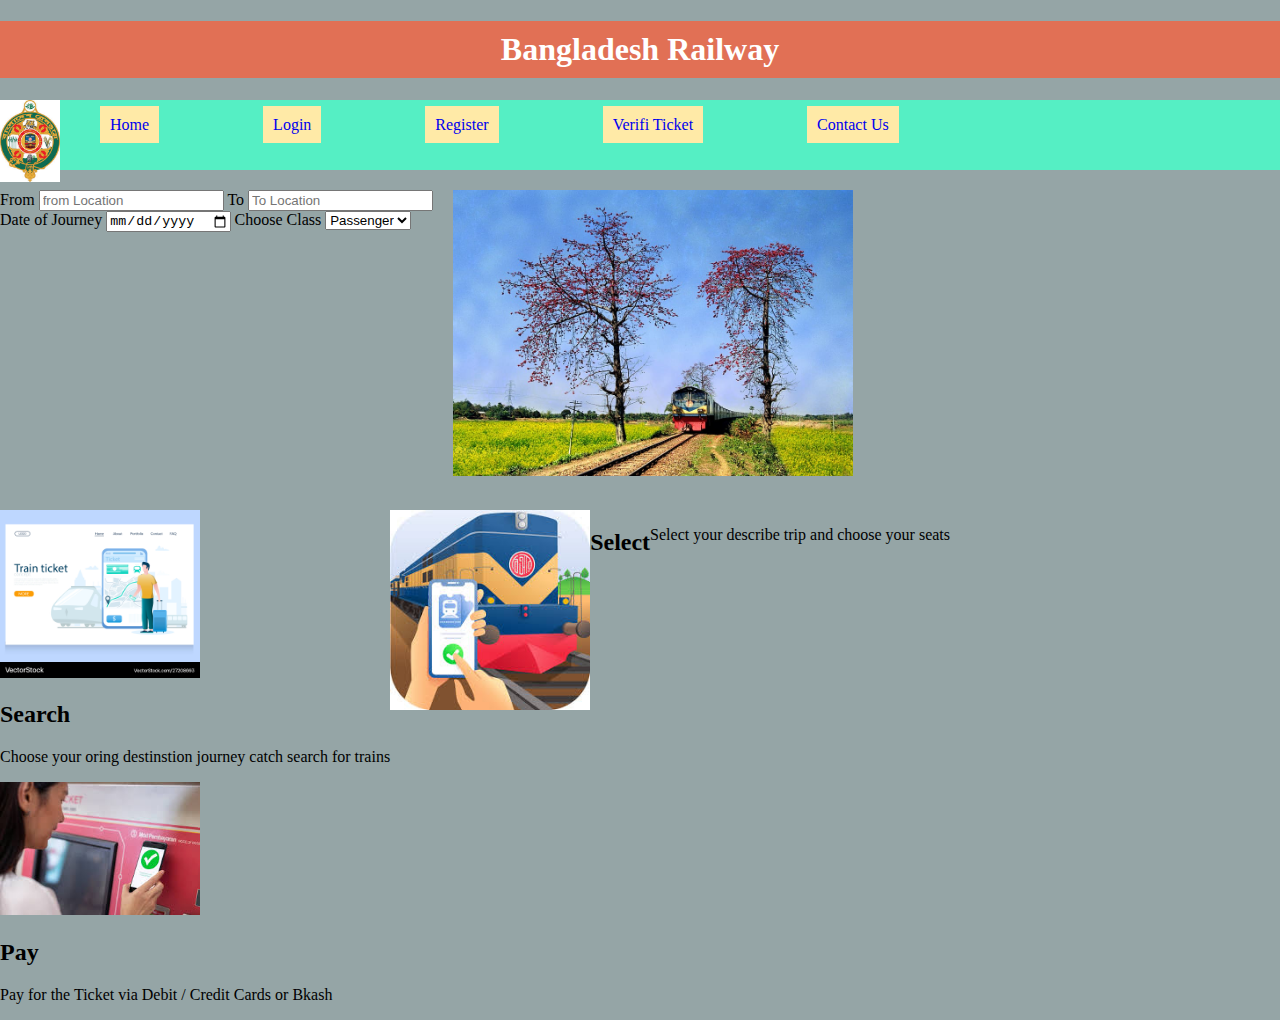
<file: development/index.html>
<!DOCTYPE html>
<html lang="en">
<head>
    <meta charset="UTF-8">
    <meta name="viewport" content="width=device-width, initial-scale=1.0">
    <title>Bangladesh Train Website</title>
    <link rel="stylesheet" href="style.css">
    <link rel="icon" href="images.jpeg">
    <link rel="preconnect" href="https://fonts.googleapis.com">
<link rel="preconnect" href="https://fonts.gstatic.com" crossorigin>
<link href="https://fonts.googleapis.com/css2?family=Roboto:ital,wght@0,100;0,300;0,400;0,500;0,700;0,900;1,100;1,300;1,400;1,500;1,700;1,900&display=swap" rel="stylesheet">
</head>
<body>
    <div class="nav_title">
        <h1 class="nav_text">
              Bangladesh Railway
        </h1>
 </div>
        <!-- === Header area start === -->
        <nav class="nav-area">
            <div class="text-area">
                  <div class="logo">
                   <img class="imglogo" src="logo.jpeg" alt="train_logo" width="60px">
                  </div>
                  
            </div>
            <div class="nav_item">
               <ul>
                   <li><a href="#home">Home</a></li>
                   <li><a href="#Login">Login</a></li>
                   <li><a href="#Register">Register</a></li>
                   <li><a href="#verifi_ticket">Verifi Ticket</a></li>
                   <li><a href="#contact">Contact Us</a></li>
               </ul>
            </div>
      </nav>
      <!-- === Header area End === -->
      <!-- === Hero area start === -->
       <div class="hero-area">
          <form  class="form-area" action="">
            <label for="from">From</label>
            <input type="text" placeholder="from Location"> 
            <label for="to">To</label>
            <input type="text" placeholder="To Location"> <br>
            <label for="journey">Date of Journey</label>
            <input type="date" placeholder="01-03-2022">
            <label for="choose">Choose Class</label>
            <select name="" id="">
                <option value="">Passenger</option>
                <option value="">Business</option>
                <option value="">local</option>
                <option value="">Lux-zury</option>
            </select>
          </form>
          <div class="hero-banner">
              <img src="bangladesh-train-landscape.jpg" alt="Train picture" width="400px">
          </div>
       </div>
       <!-- === Hero area end === -->

         <!-- === footer area start === -->
          <div class="footer-area">
            <div class="search-area">
                <div class="img_search">
                    <img src="search.jpg" alt="search_logo" width="200px">
                </div>
                <h2 class="search_title">
                    Search
                </h2>
                <p class="pera">
                    Choose your oring destinstion
                    journey catch search for trains
                </p>
            </div>
            <div class="select-area"></div>
                <div class="img_select">
                    <img src="select.jpeg" alt="select_logo" width="200px">
                </div>
                <h2 class="search_title">
                    Select
                </h2>
                <p class="pera">
                    Select your describe trip and
                    choose your seats
                </p>
            </div>
            <div class="pay-area"></div>
            <div class="img_pay">
                <img src="pay.jpeg" alt="pay_logo" width="200px">
            </div>
            <h2 class="pay_title">
                Pay
            </h2>
            <p class="pera">
                Pay for the Ticket via Debit / 
                Credit Cards or Bkash
            </p>
        </div>
          </div>
         <!-- === footer area end === -->


</body>
</html>
</file>
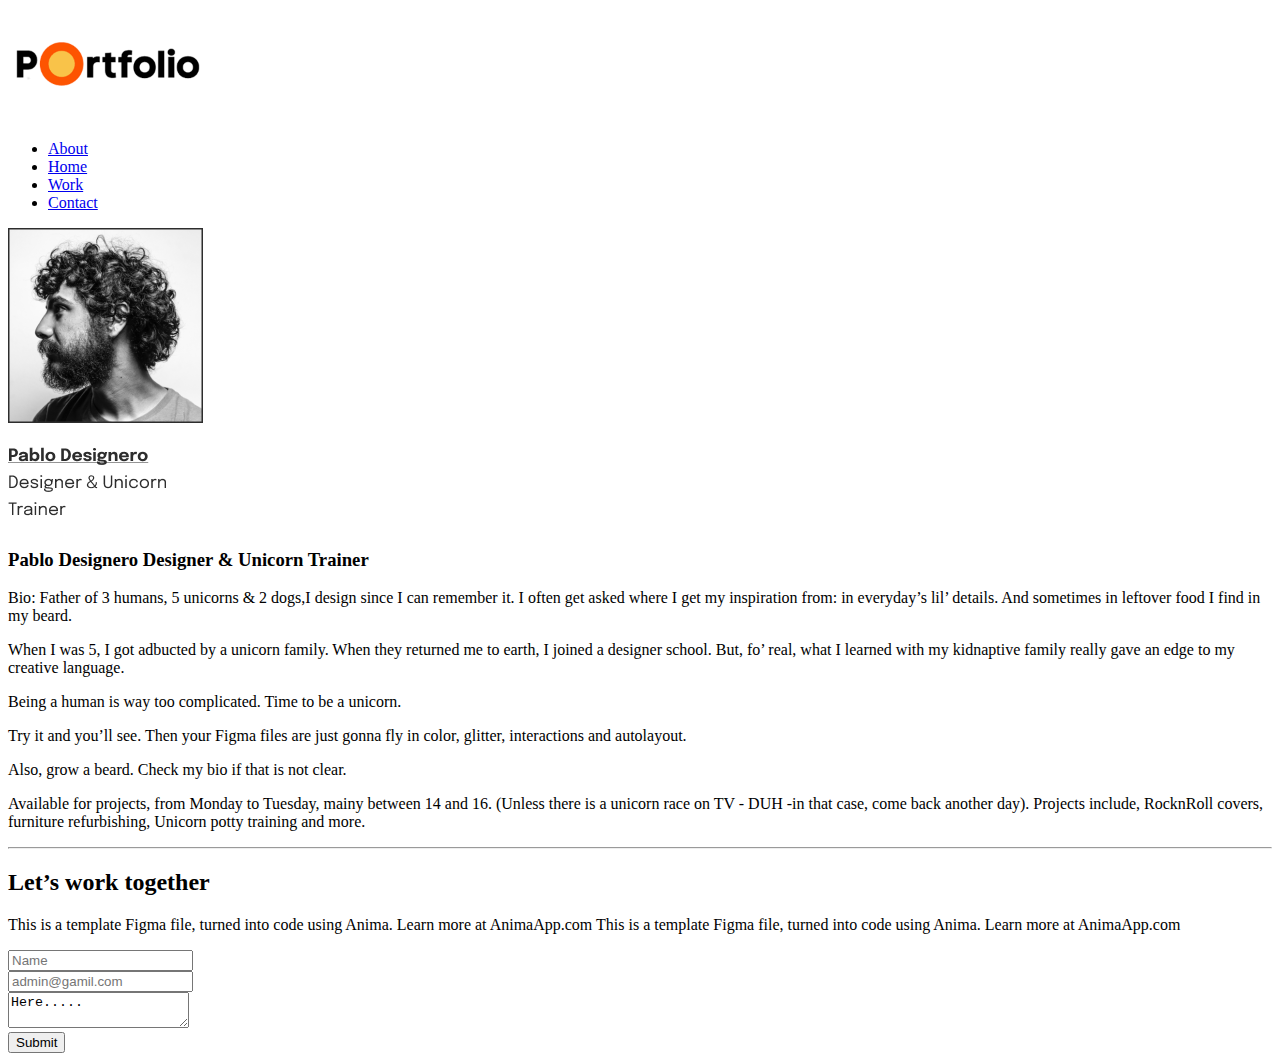
<file: figma design/index.html>
<!DOCTYPE html>
<html lang="en">
<head>
    <meta charset="UTF-8">
    <meta name="viewport" content="width=device-width, initial-scale=1.0">
    <title>Portfolio</title>
    <link rel="stylesheet" href="https://cdnjs.cloudflare.com/ajax/libs/font-awesome/6.6.0/css/all.min.css" integrity="sha512-Kc323vGBEqzTmouAECnVceyQqyqdsSiqLQISBL29aUW4U/M7pSPA/gEUZQqv1cwx4OnYxTxve5UMg5GT6L4JJg==" crossorigin="anonymous" referrerpolicy="no-referrer" />
</head>
<body>
       <!-- === Start Nav area === -->

       <section class="nav-area">
        <nav class="nab">
          <img src="download.png" alt="Logo" width="200px">
          <ul class="nav_list">
               <li>
                  <a href="#">About</a>
               </li>
               <li>
                  <a href="#">Home</a>
               </li>
               <li>
                  <a href="#">Work</a>
               </li>
               <li>
                  <a href="#">Contact</a>
               </li>
          </ul>
        </nav>
  </section>
     <!-- === End Nav area === -->

     <!-- === start header area === -->

       <sectin class="header-area">
           <div class="header">
               <img src="Persona.png" alt="Photo">
               <h3 class="text">
                 <span class="highlight">Pablo Designero</span> 
                Designer & Unicorn Trainer
               </h3>
               <p class="pera">
                 <span class="highlight">Bio</span>: Father of 3 humans, 5 unicorns & 2 dogs,I design since I can remember it. I often get asked where I get my inspiration from: in everyday’s lil’ details. And sometimes in leftover food I find in my beard.
               </p>
           </div>
       </sectin>

      <!-- === End header area === -->

      <!-- === Start Body Area === -->

      <section class="body-area">
        <div class="body">
            <p class="title">
              When I was 5, I got adbucted by a unicorn family. When they returned me to earth, I joined a designer school. But, fo’ real, what I learned with my kidnaptive family really gave an edge to my creative language.
            </p>
            <p class="text1">
              Being a human is way too complicated. Time to be a unicorn.
            </p>
            <p class="text2">
              Try it and you’ll see. Then your Figma files are just gonna fly in color, glitter, interactions and autolayout.
            </p>
            <p class="text3">
              Also, grow a beard. Check my bio if that is not clear.
            </p>
            <p class="text4">
              Available for projects, from Monday to Tuesday, mainy between 14 and 16. (Unless there is a unicorn race on TV - DUH -in that case, come back another day).
              Projects include, RocknRoll covers, furniture refurbishing, Unicorn potty training and more.
            </p>
        </div>
    </section>
     <!-- === End Body Area === -->

       <!-- === Start footer Area === -->
          
           <section class="footer-area">
                <div class="footer">
                    <hr>
                    <div class="text-area">
                        <h2 class="footer-text">Let’s work together</h2>
                        <p class="footer-pera">
                            This is a template Figma file, turned into code using Anima. Learn more at AnimaApp.com This is a template Figma file, turned into code using Anima. Learn more at AnimaApp.com
                        </p>
                    </div>
                    <div class="icon-footer">
                        <i class="fa-brands fa-discord"></i>
                        <i class="fa-brands fa-facebook"></i>
                        <i class="fa-solid fa-globe"></i>
                        <i class="fa-brands fa-square-instagram"></i>
                        <i class="fa-brands fa-github"></i>
                    </div>
                    <div class="form-design">
                        <form action="">
                            <input type="text" placeholder="Name"> <br>
                            <input type="email" placeholder="admin@gamil.com"> <br>
                            <textarea name="" id= "">Here.....</textarea> <br>
                            <input type="submit" value="Submit">
                        </form>
                    </div>
                </div>
           </section>

       <!-- === Start footer Area === -->


</body>
</html>
</file>
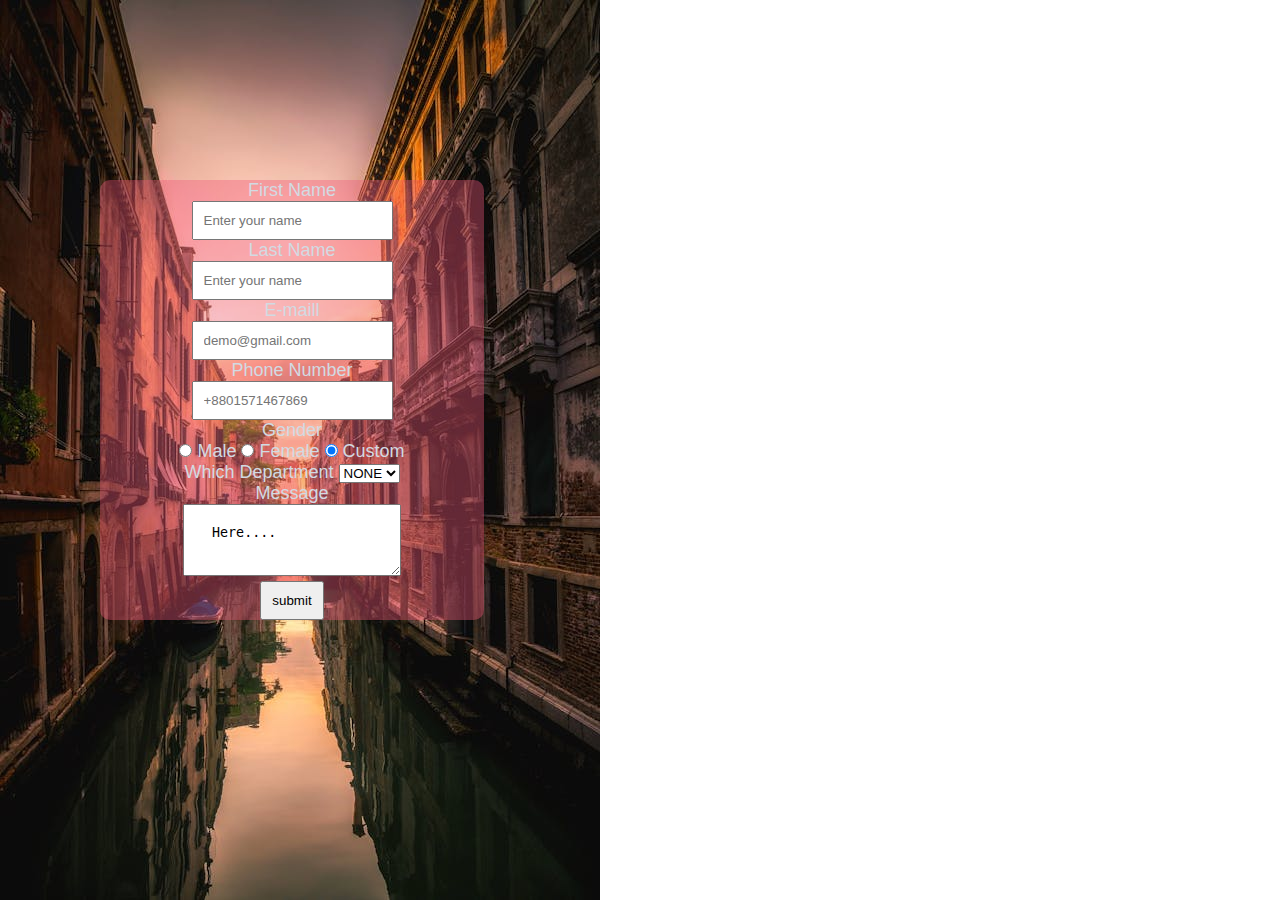
<file: html,css from/index.html>
<!DOCTYPE html>
<html lang="en">
<head>
    <meta charset="UTF-8">
    <meta name="viewport" content="width=device-width, initial-scale=1.0">
    <title>Registation Form</title>
    <link rel="icon" href="images.jpeg">
    <link rel="stylesheet" href="style.css">
</head>
<body>
         <div class="design_form">
                <div class="fname">
                    <label for="lname">First Name</label> <br>
                    <input type="text"placeholder="Enter your name">
                </div>
                <div class="lname">
                    <label for="lname">Last Name</label> <br>
                    <input type="text" placeholder="Enter your name">
                </div>
                <div class="mail">
                    <label for="mail">E-maill</label> <br>
                    <input type="email" placeholder="demo@gmail.com">
                </div>
                <div class="p_no">
                    <label for="p_no">Phone Number</label> <br>
                    <input type="tel"
                    placeholder="+8801571467869"
                    pattern="[0-9]{3}-[0-9]{2}-[0-9]{3}">
                </div>
                <div class="gender">
                       <label for="gn">Gender</label> <br>
                       <input type="radio">
                       <label for="male">Male</label>
                       <input type="radio">
                       <label for="female">Female</label>
                       <input type="radio"  checked>
                       <label for="custom">Custom</label>
                </div>
                <div class="option">
                    <label for="">Which Department </label>
                      <select>
                        <option value="" selected>NONE</option>
                        <option value="">CSE</option>
                        <option value="">EEE</option>
                        <option value="">ME</option>
                        <option value="">TEXT</option>
                        <option value="">CIVIL</option>
                        <option value="">IE</option>
                        <option value="">CE</option>
                        <option value="">IT</option>
                      </select>
                </div>
                <div class="message">
                    <label for="mesage">Message</label> <br>
                    <textarea name="message" id=""> Here.... </textarea>
                </div>
                <div class="button">
                    <input type="submit" value="submit">
                </div>
         </div>
</body>
</html>
</file>
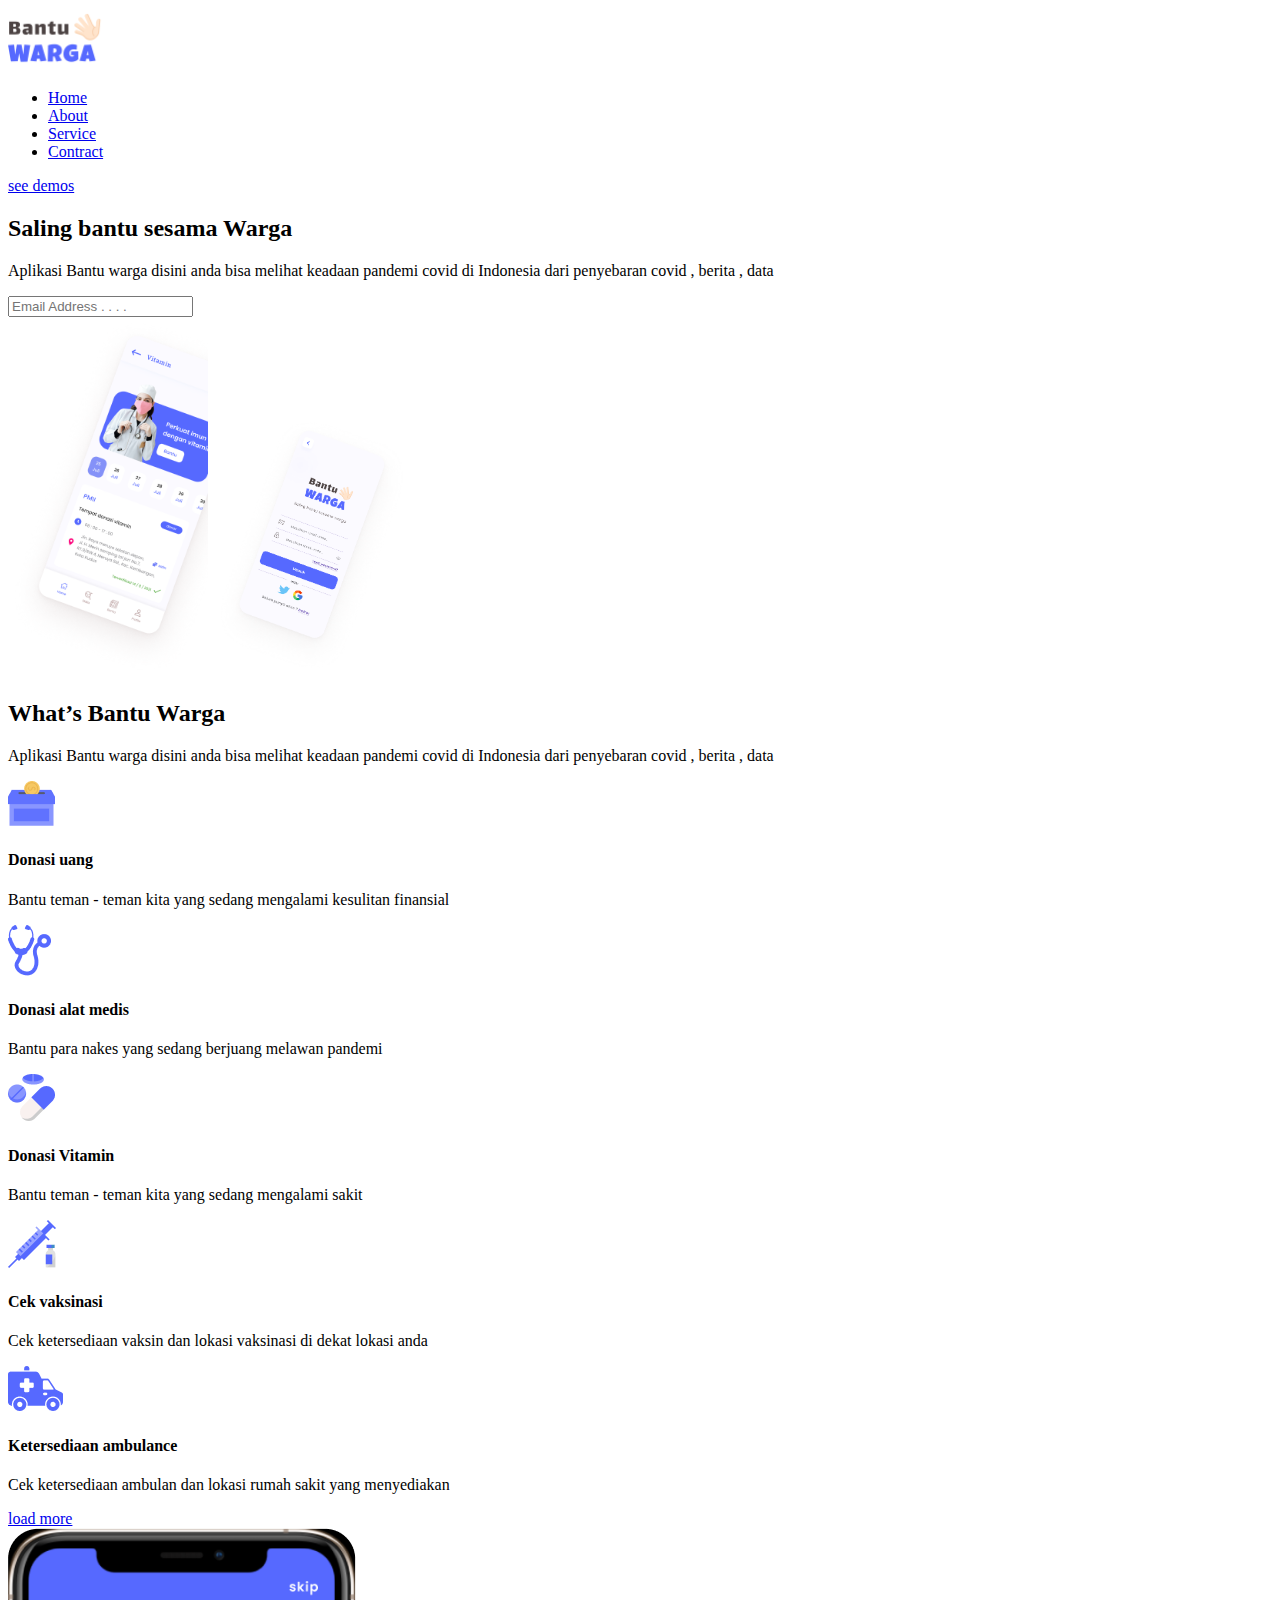
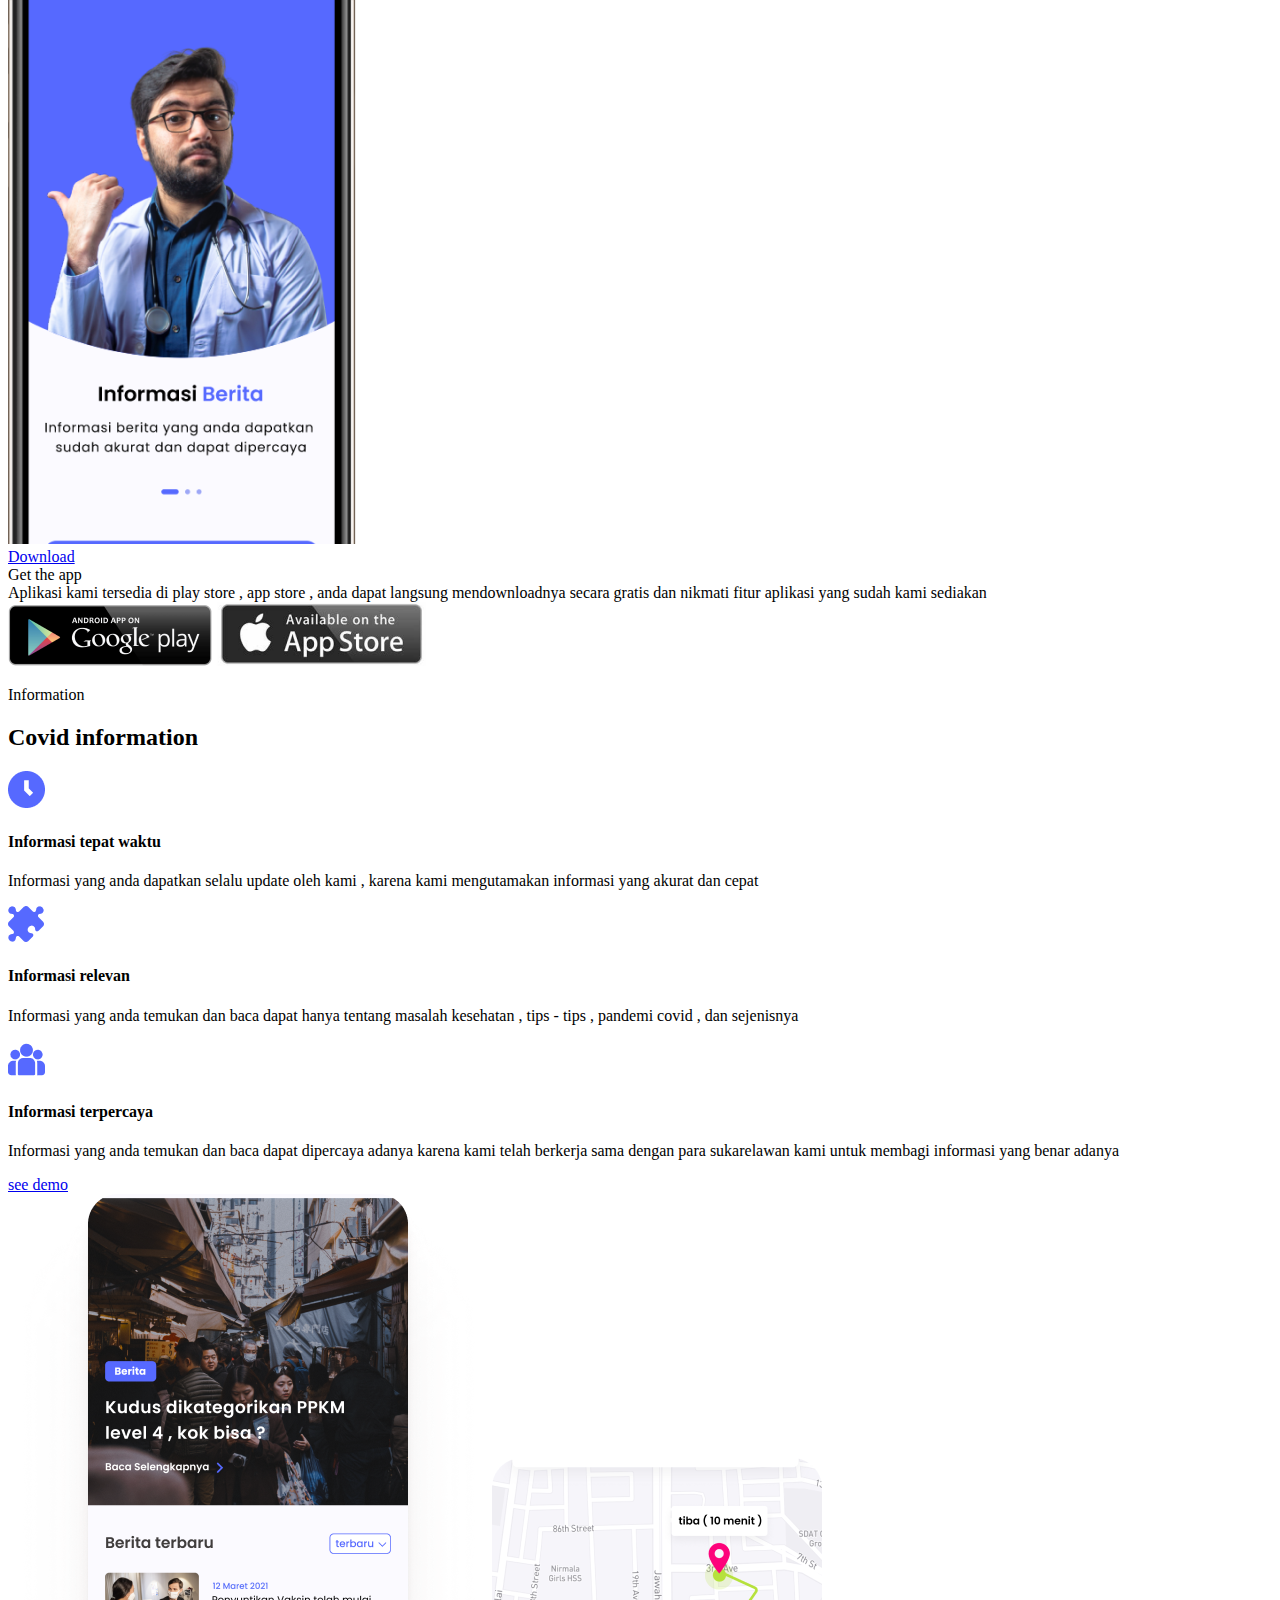
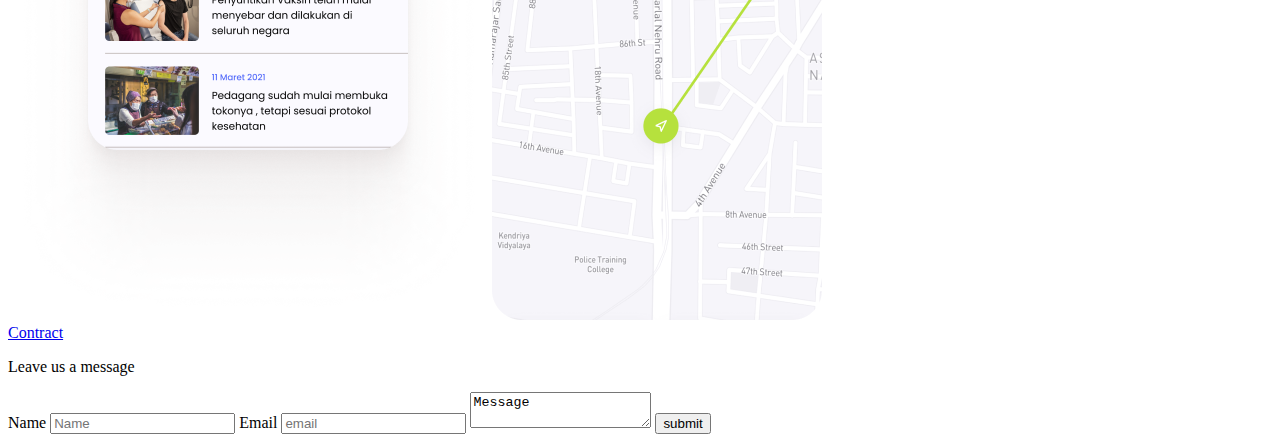
<file: New Folder/index.html>
<!DOCTYPE html>
<html lang="en">
<head>
    <meta charset="UTF-8">
    <meta name="viewport" content="width=device-width, initial-scale=1.0">
    <title>This is Bantu Website </title>
</head>
<body>
            <!---=== start header section===-->
            <div class="header_area">
                <div class="head">
                       <div class="logo">
                           <img src="logo.png" alt="logo" width="100px">
                       </div>
                       <nav class="menu">
                            <ul>
                             <li><a href="#">Home</a></li>
                             <li><a href="#">About</a></li>
                             <li><a href="#">Service</a></li>
                             <li><a href="#">Contract</a></li>
                            </ul>
                       </nav>
                       <div class="button">
                               <a href="#" class="bnt">see demos</a>
                       </div>
                </div>
            </div>
            <!---=== end header section===-->

            <!---=== start hero section===-->
                <div class="hero_area">
                    <div class="hero">
                           <div class="hero_text">
                                 <h2 class="hero_title">
                                   <span class="highlight">Saling</span> bantu 
                                    sesama <span class="highlight">Warga </span>
                                 </h2>
                                 <p class="hero_pera">
                                    Aplikasi Bantu warga disini anda bisa melihat keadaan pandemi
                                    covid di Indonesia dari penyebaran covid , berita , data  
                                 </p>
                                 <form >
                                      <input type="email" id="email" placeholder="Email Address . . . .">
                                 </form>
                           </div>
                           <div class="hero_banar">
                                  <img src="Vitamin.png" alt="herobanar" width="200px">
                                  <img src="Welcome.png" alt="herobanar" width="200px">
                           </div>
                    </div>
                </div>
            <!---=== End hero setion===-->

             <!---=== Start Service setion===-->

                 <div class="service_area">
                        <h2 class="service_title">
                            What’s <span class="highlight">Bantu Warga</span>
                        </h2>
                        <p class="service_para">
                            Aplikasi Bantu warga disini anda bisa melihat keadaan pandemi 
                             covid di Indonesia dari penyebaran covid , berita , data  
                        </p>
                        <div class="service">
                            <div class="single_service">
                                <img src="Group.png" alt="group_logo">
                                <h4 class="single_service_title">
                                    Donasi uang
                                </h4>
                                <p class="single_service_pera">
                                    Bantu teman - teman kita yang sedang mengalami kesulitan finansial
                                </p>
                            </div>
                        </div>
                        <div class="service">
                            <div class="single_service">
                                <img src="Group1.png" alt="group1_logo">
                                <h4 class="single_service_title">
                                    Donasi alat medis
                                </h4>
                                <p class="single_service_pera">
                                    Bantu para nakes yang sedang berjuang melawan pandemi
                                </p>
                            </div>
                        </div>
                        <div class="service">
                            <div class="single_service">
                                <img src="medicine 3.png" alt="medicine_logo">
                                <h4 class="single_service_title">
                                    Donasi Vitamin
                                </h4>
                                <p class="single_service_pera">
                                    Bantu teman - teman kita yang sedang mengalami sakit 
                                </p>
                            </div>
                        </div>
                        <div class="service">
                            <div class="single_service">
                                <img src="syringe (1) 3.png" alt="syringe_logo">
                                <h4 class="single_service_title">
                                    Cek vaksinasi
                                </h4>
                                <p class="single_service_pera">
                                    Cek ketersediaan vaksin dan lokasi vaksinasi di dekat lokasi anda
                                </p>
                            </div>
                        </div>
                        <div class="service">
                            <div class="single_service">
                                <img src="glyph.png" alt="glyph_logo">
                                <h4 class="single_service_title">
                                    Ketersediaan ambulance
                                </h4>
                                <p class="single_service_pera">
                                    Cek ketersediaan ambulan dan lokasi rumah sakit yang menyediakan
                                </p>
                            </div>
                        </div>
                        <div class="load">
                            <a href="#">load more</a>
                        </div>
                        
                 </div>
              <!---=== End Service setion===-->

              <!---=== start Apps setion===-->

              <div class="apps_area">
                <div class="apps">
                        <div class="app_bannar">
                              <img src="Mask Group (3).png" alt="app_photo">
                        </div>
                        <div class="apps_link">
                            <a href="#">Download</a>
                        </div>
                        <div class="app_title">
                            Get <span class="highlight">the app</span>
                        </div>
                        <div class="apps_pera">
                            Aplikasi kami tersedia di play store , app store , anda dapat langsung mendownloadnya secara gratis dan nikmati fitur aplikasi yang sudah kami sediakan
                        </div>
                        <div class="apps_link">
                            <img src="Mask Group (14).png" alt="mask14">
                            <img src="Mask Group (15).png" alt="mask15">
                        </div>
                </div>
              </div>
              <!---=== End Apps setion===-->

                <!---=== start Information setion===-->

                   <div class="information_area">
                       <div class="information">
                        <div class="information_text">
                            <p class="information_text">Information</p>
                            <h2 class="information_title">
                                Covid information
                            </h2>
                            <div class="single_information">
                                <div class="informatin_photo">
                                    <img src="clock (2) 1.png" alt="clock_photo">
                                </div>
                                <h4 class="infor_title">
                                    Informasi tepat waktu
                                </h4>
                                <p class="infor_pera">
                                    Informasi yang anda dapatkan selalu update oleh kami , karena 
                                    kami mengutamakan informasi yang akurat dan cepat 
                                </p>
                            </div>
                            <div class="single_information">
                                <div class="informatin_photo">
                                    <img src="puzzle 1.png" alt="Pazzel_photo">
                                </div>
                                <h4 class="infor_title">
                                    Informasi relevan
                                </h4>
                                <p class="infor_pera">
                                    Informasi yang anda temukan dan baca dapat hanya tentang 
                                   masalah kesehatan , tips - tips , pandemi covid , dan sejenisnya
                                </p>
                            </div>
                            <div class="single_information">
                                <div class="informatin_photo">
                                    <img src="group 1.png" alt="group_logo">
                                </div>
                                <h4 class="infor_title">
                                    Informasi terpercaya
                                </h4>
                                <p class="infor_pera">
                                    Informasi yang anda temukan dan baca dapat dipercaya adanya 
                                    karena kami telah berkerja sama dengan para sukarelawan kami
                                    untuk membagi informasi yang benar adanya 
                                </p>
                            </div>
                        </div>
                        <div class="link">
                            <a href="#" class="bnt">see demo</a>
                        </div>
                        <div class="info_phot">
                            <img src="Berita page 1.png" alt="Berita page">
                            <img src="Data page-1 1.png" alt="Data page">
                        </div>
                       </div>
                   </div>
                  <!---=== End Information setion===-->


                   <!---=== End Contract setion===-->
                      <div class="contract_area">
                        <div class="contract">
                               <div class="contract_link">
                                <a href="#">Contract</a>
                               </div>
                               <form action="">
                                <p class="cont_text">
                                    Leave us a message
                                </p>
                                <label for="fname">Name</label>
                                <input type="text" placeholder="Name">
                                <label for="email">Email</label>
                                <input type="email" placeholder="email">
                                <textarea name="" id="">Message</textarea>
                                <button>submit</button>
                               </form>
                        </div>
                      </div>
                      <!---=== End Contract setion===-->
            
</body>
</html>
</file>
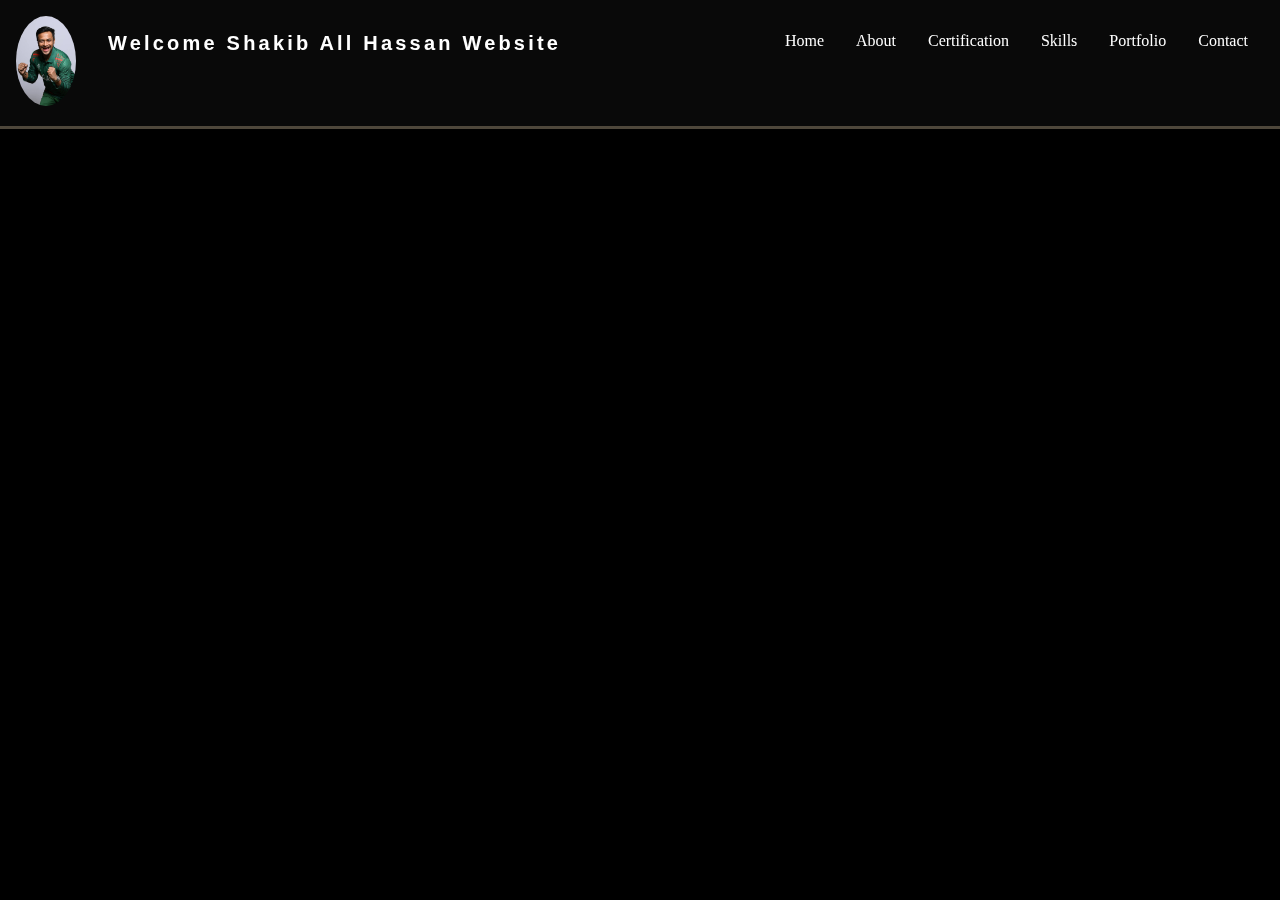
<file: Shakib-all-hassan/index.html>
<!DOCTYPE html>
<html lang="en">
<head>
    <meta charset="UTF-8">
    <meta name="viewport" content="width=device-width, initial-scale=1.0">
    <title>Shakib All Hassan</title>
    <link rel="icon" href="sakib.jpg">
    <link rel="stylesheet" href="style.css">
</head>
<body>
        <div class="navbar">
            <div class="nav-area">

                <div class="left">
                    <div>
                        <a href="#"><img src="sakib.jpg" alt="sakib" width="60" class="nav-logo"></a>
                    </div>
                    <div>
                        <h1 class="nav-title">
                            Welcome Shakib All Hassan Website
                        </h1>
                    </div>
                </div>
                <div class="right">
                    <ul class="list-area">
                        <li class="list-item"><a href="#Home" class="list-link">Home</a></li>
                        <li class="list-item"><a href="#About" class="list-link">About</a></li>
                        <li class="list-item"><a href="#Certification" class="list-link">Certification</a></li>
                        <li class="list-item"><a href="#Skills" class="list-link">Skills</a></li>
                        <li class="list-item"><a href="#Portfolio" class="list-link">Portfolio</a></li>
                        <li class="list-item"><a href="#Contact" class="list-link">Contact</a></li>
                    </ul>
                </div>
            </div>
        </div>
</body>
</html>
</file>
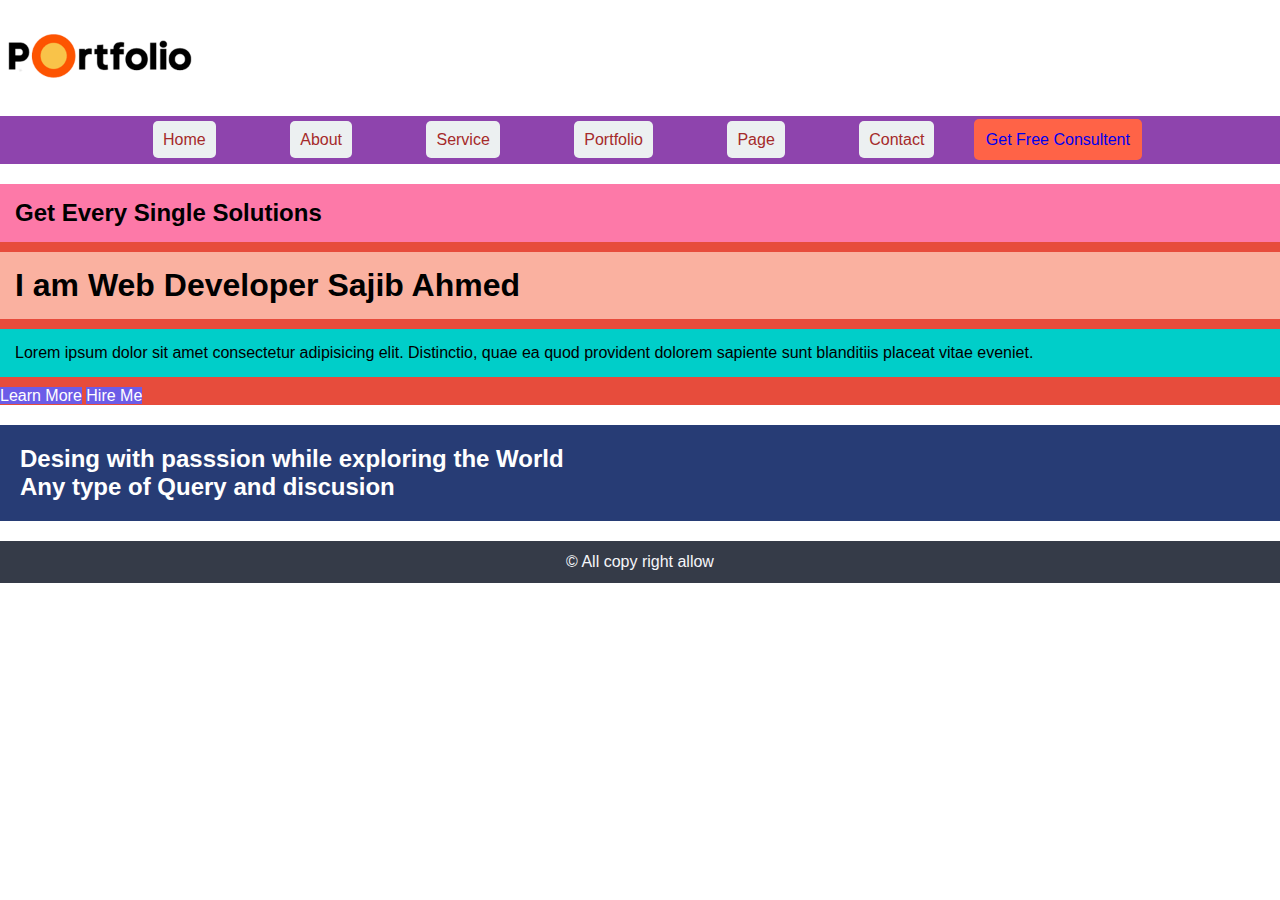
<file: web-sajib/index.html>
<!DOCTYPE html>
<html lang="en">
<head>
    <meta charset="UTF-8">
    <meta name="viewport" content="width=device-width, initial-scale=1.0">
    <title>Sajib Website</title>
    <link rel="icon" href="www.msajib.com_-2.png">
    <link rel="stylesheet" href="style.css">
</head>
<body>

         <!-- === Header section strat === -->
         <section class="header-area">
                 <div class="header">
                        <img class="img" src="Portfolio.hu_full_logo.png" alt="Portfolio" width="200px">
                        <nav class="nav-area">
                              <ul>
                                   <li><a href="#">Home</a></li>
                                   <li><a href="#">About</a></li>
                                   <li><a href="#">Service</a></li>
                                   <li><a href="#">Portfolio</a></li>
                                   <li><a href="#">Page</a></li>
                                   <li><a href="#">Contact</a></li>
                                   <a class="bnt" href="#">Get Free Consultent</a>
                              </ul>
                        </nav>
                 </div>
         </section>
         <!-- === Header section end === -->

         <!-- === hero section strat === -->

           <section class="hero-area">
                   <div class="hero">
                       <h2 class="title">
                        Get Every Single Solutions
                       </h2>
                       <h1 class="title1">
                        I am Web Developer <span class="highlight">Sajib Ahmed</span>
                       </h1>
                       <p class="para">
                           Lorem ipsum dolor sit amet consectetur adipisicing elit. Distinctio, quae ea quod provident dolorem sapiente sunt blanditiis placeat vitae eveniet.
                       </p>
                       <a href="#">Learn More</a>
                       <a href="#">Hire Me</a>
                   </div>
           </section>
          <!-- === hero section end === -->

           <!-- === footer section start === -->

           <section class="footer-area">
                 <div class="footer">
                    <h2 class="footer-title">
                        Desing with passsion
                        while exploring the World
                    </h2>
                    <h2 class="footer-tittle1">
                        Any type of Query and discusion
                    </h2>
                 </div>
           </section>
                 <footer>
                    <p>
                        &copy; All copy right allow
                    </p>
                 </footer>
             <!-- === footer section end === -->


</body>
</html>
</file>
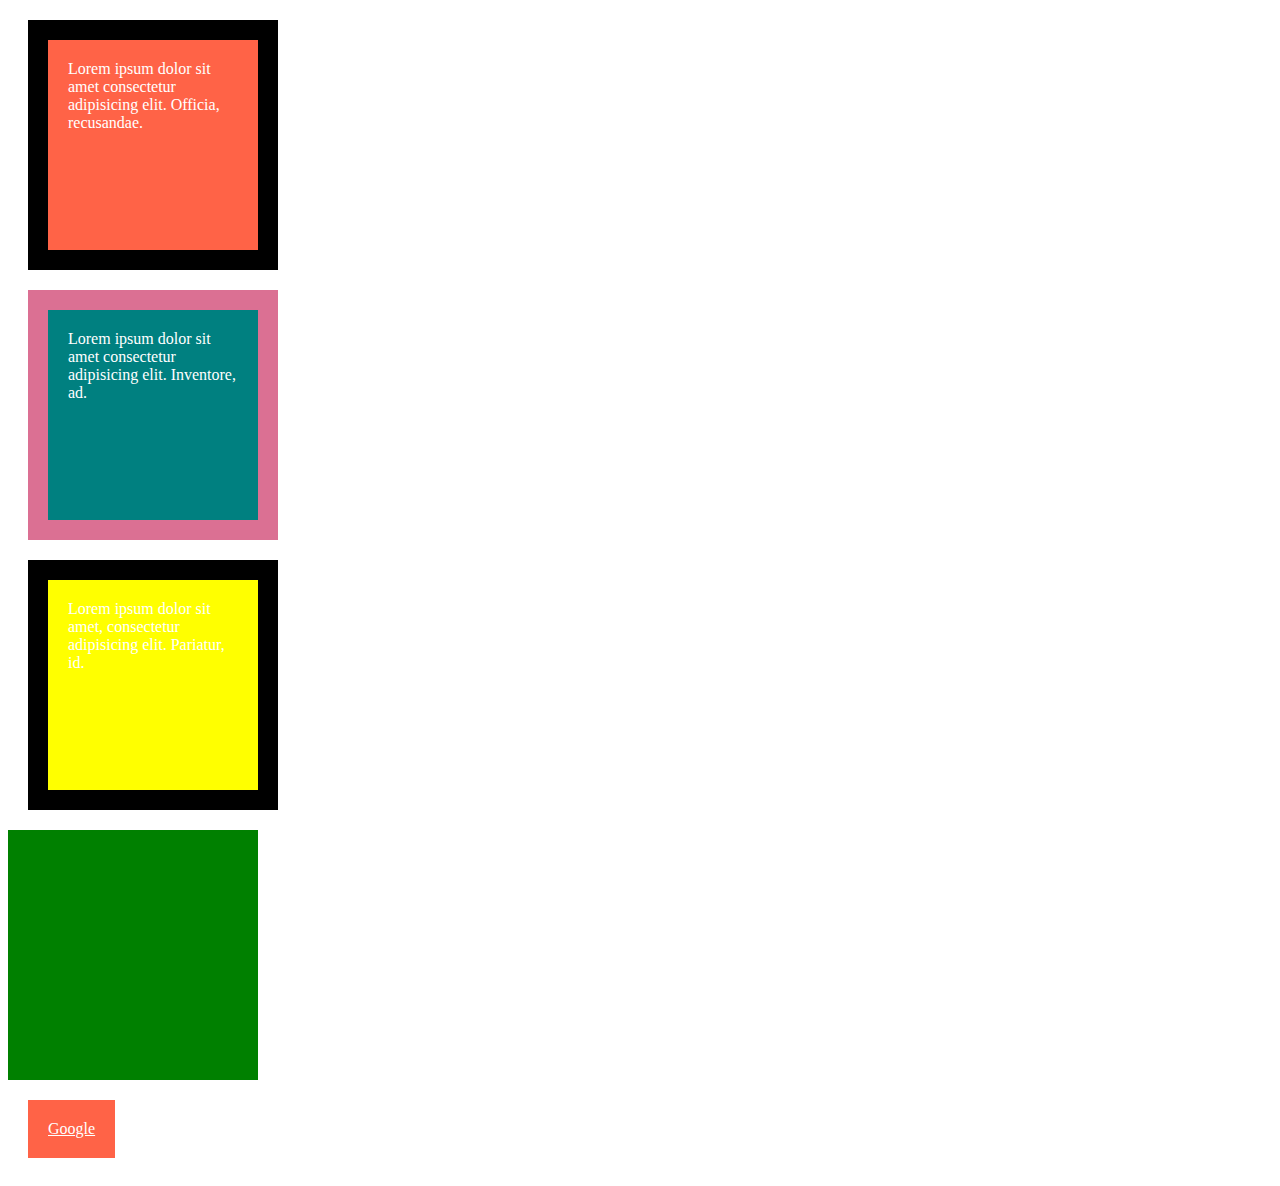
<file: box-model.html>
<!DOCTYPE html>
<html lang="en">
<head>
    <meta charset="UTF-8">
    <meta name="viewport" content="width=device-width, initial-scale=1.0">
    <title>BOX-MODEL</title>
    <link rel="stylesheet" href="box-style.css">
</head>
<body>
          <div class="parent">
            <div class="one">Lorem ipsum dolor sit amet consectetur adipisicing elit. Officia, recusandae.</div>
            <div class="two">Lorem ipsum dolor sit amet consectetur adipisicing elit. Inventore, ad.</div>
            <div class="three">Lorem ipsum dolor sit amet, consectetur adipisicing elit. Pariatur, id.</div>
          </div>
           <div class="emni"></div>
           <a href="#"> Google </a>
</body>
</html>
</file>
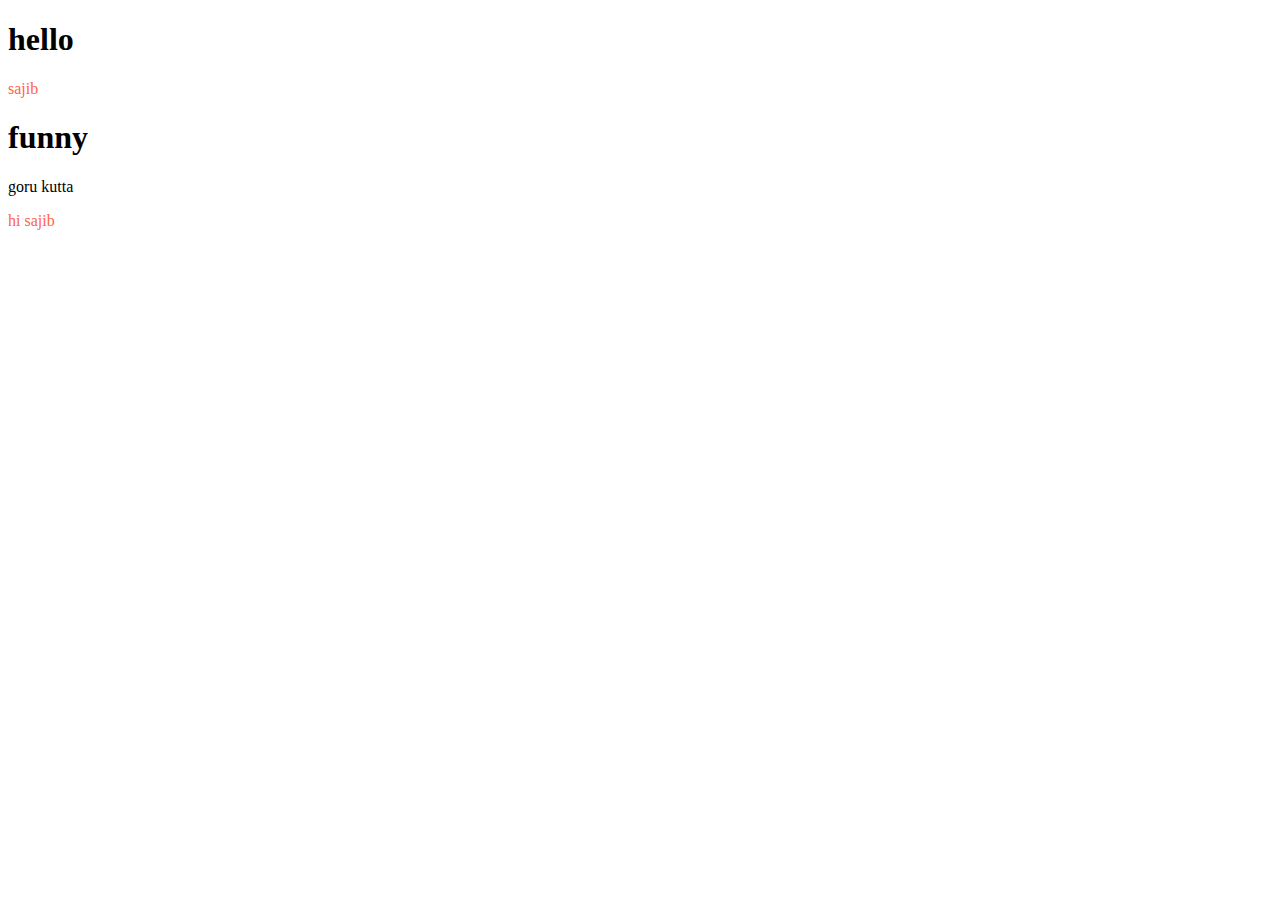
<file: combinitor.html>
<!DOCTYPE html>
<html lang="en">
<head>
    <meta charset="UTF-8">
    <meta name="viewport" content="width=device-width, initial-scale=1.0">
    <title>Combinator</title>
    <link rel="stylesheet" href="combinator.css">
</head>
<body>
       <!-- <div>
         <h1>hello World</h1>
         <section>
            <h1>Hello Jupiter</h1>
            <aside>
                <h1>Hello Moon</h1>
            </aside>
         </section>
       </div> -->

       <div>
        <h1>hello</h1>
        <p>sajib</p>
        <div>
            <h1>funny</h1>
            <span>goru</span>
            <span>kutta</span>
            <p>hi sajib</p>
        </div>
       </div>
</body>
</html>
</file>
<file: development/style.css>
body{
    margin: 0px;
    padding: 0px;
    background-color: #95a5a6;
}
.nav-area{
    display: flex;
    background-color:#55efc4 ;
    height: 70px;
    margin-bottom: 20px;
}

h1{
    background-color: #e17055;
    padding: 10px;
    color: white;
    text-align: center;
}
ul{
    list-style: none;
}
ul li {
   display:inline;
}
 a{
    margin-right: 100px;
    text-decoration: none;
    background-color: #ffeaa7;
    padding: 10px;
    margin-top: 1px;
}
.hero-area{
    display:flex;
    margin-right: 20px;
    margin-bottom: 30px;
}
.hero-banner{
    margin-left: 20px;
    display: block;
}
.footer-area{
    display:flex;
}
</file>
<file: html,css from/style.css>
*{
    margin: 0px;
    padding: 0px;
}
body{
    background-image: url(pexels-photo-258196.jpeg);
    background-repeat: no-repeat;
}
.design_form{
      text-align: center;
      background-color: rgba(239, 87, 120, 0.388);
      width:50%;
}
.fname{
    font-size: large;
    font-family: sans-serif;
    color:#d2dae2 ;
}
div input{
    padding: 10px;
}
.lname{
    font-size: large;
    font-family: sans-serif;
    color:#d2dae2 ;
}
.mail{
    font-size: large;
    font-family: sans-serif;
    color:#d2dae2 ;
}
.p_no{
    font-size: large;
    font-family: sans-serif;
    color:#d2dae2 ;
}
.gender{
    font-size: large;
    font-family: sans-serif;
    color:#d2dae2 ;
}
.option{
    font-size: large;
    font-family: sans-serif;
    color:#d2dae2 ;
}
.message{
    font-size: large;
    font-family: sans-serif;
    color:#d2dae2 ;
}textarea{
    padding: 20px;
}
.design_form{
    margin-left: 100px;
    margin-top: 180px;
    width: 30%;
    border-radius: 10px;
}
</file>
<file: Shakib-all-hassan/style.css>
*{
    margin: 0;
    padding: 0;
    color: #fff;
}
body{
    background-color: black;
    min-height: 100vh;
}
.navbar{
     position: sticky;
     top: 0;
     background-color: rgba(34, 34, 34, 0.25);
     border-bottom: 3px solid rgba(245, 222, 179, 0.293);
     backdrop-filter: blur(4px);
     z-index: 1000;
}

.nav-area{
    display:flex;
}
.left{
    display: flex;
    padding: 1rem;
}
.nav-logo{
    border-radius: 50%;
    margin-right: 1rem;
}
.nav-title{
    font-family: sans-serif;
    font-size: 20px;
    padding: 1rem;
    letter-spacing: 0.2rem;
}
.nav-title:hover{
    color: tomato;
    font-size: 25px;
}
.right{
    margin-left: auto;
}
.list-area{
    display: flex;
    padding: 2rem;
    
}
.list-item{
    list-style: none;
    flex-wrap: wrap;
}
.list-link{
    text-decoration: none;
    margin-left: 2rem;
}
.list-link:hover{
    color: blue;
    cursor: pointer;
    font-size: 20px;
    font-family: 'Courier New', Courier, monospace;
}
</file>
<file: web-sajib/style.css>
*{
    margin: 0px;
    padding: 0px;
    font-family: sans-serif;
}

.nav-area{
    background-color: #8e44ad;
    margin-bottom: 20px;
}
.nav-area ul{
    list-style-type: none;
    text-align: center;
    margin-right: 20px;
    padding: 15px;

}
.nav-area ul li{
      display: inline;
      padding: 15px;
      margin: 20px;
     
}
nav ul li a{
  color: brown;
  background-color:#ecf0f1 ;
  display: inline;
  padding: 10px;
  border-radius: 5px;
  text-decoration: none;
  
}
.bnt{
    background-color: tomato;
    padding: 12px;
    border-radius: 5px;
    text-decoration: none;
}
.hero{
   background-color:#e74c3c ;
}
.title{
    background-color:#fd79a8 ;
    margin-top: 10px;
    margin-bottom: 10px;
    padding:15px;
}
.title1{
    background-color:#fab1a0;
    margin-top: 10px;
    margin-bottom: 10px;
    padding:15px;
}
.para{
    background-color:#00cec9;
    margin-top: 10px;
    margin-bottom: 10px;
    padding:15px;
}
.hero a{
    background-color: #6c5ce7;
    margin-bottom: 3px;
    color: white;
    text-decoration: none;
}
.hero-area{
    margin-bottom: 20px;
}
.footer{
      background-color: #273c75;
      padding: 20px;
      color: white;
}
.footer-area{
    margin-bottom: 20px;
}
footer{
    text-align: center;
    background-color: #353b48;
    padding: 12px;
    color: #f5f6fa;
}
</file>
<file: box-style.css>
.one{
    width: 250px;
    height: 250px;
    background-color: tomato;
    color: #fff;
    padding: 20px;
    border: 20px solid black;
    /* border-radius: 20px; */
    margin: 20px;
    box-sizing: border-box;
}
.two{
    width: 250px;
    height: 250px;
    background-color: teal;
    color: #fff;
    padding: 20px;
    border: 20px solid palevioletred;
    /* border-radius: 20px; */
    margin: 20PX;
    box-sizing: border-box;
}
.three{
    width: 250px;
    height: 250px;
    background-color: yellow;
    color: #fff;
    padding: 20px;
    border: 20px solid black;
    /* border-radius: 20px; */
    margin: 20px;
    box-sizing: border-box;
}
.emni{
    width: 250px;
    height: 250px;
    background-color: green;
}
a{
    background-color: tomato;
    color: #fff;
    padding: 20px;
    margin: 20px;
    display: inline-block;

}
</file>
<file: combinator.css>
/* div  h1{
    color: tomato;
}
*/
/* div > h1{
    color: tomato;
} 

 h1 + p{
    color: tomato;
}  */

h1 ~ p{
    color:tomato;
}
</file>
